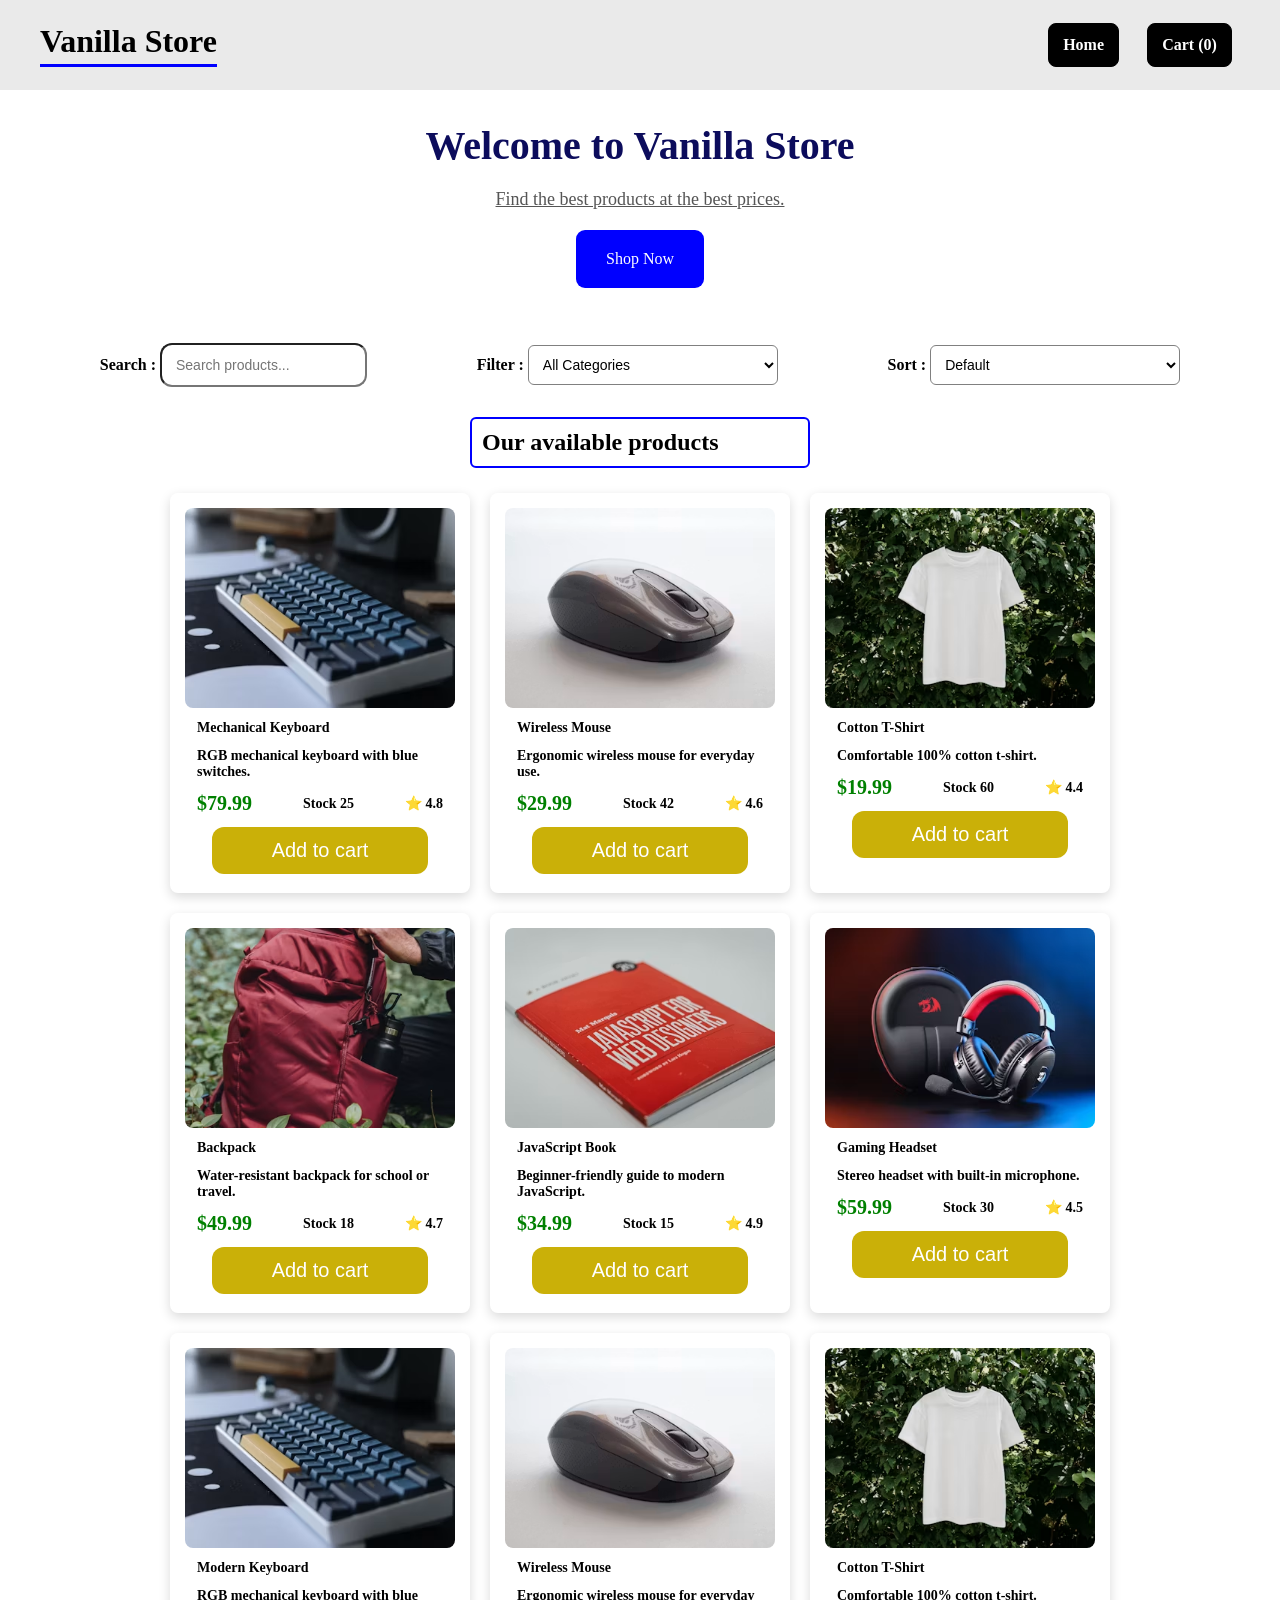
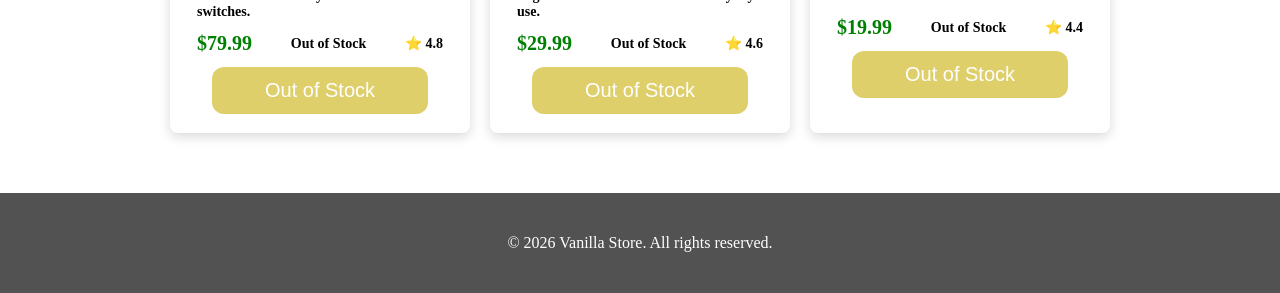
<file: index.html>
<!doctype html>
<html lang="en">
    <head>
        <meta charset="UTF-8" />
        <meta name="viewport" content="width=device-width, initial-scale=1.0" />
        <title>Vanilla Store</title>
        <link rel="stylesheet" href="css/style.css" />
    </head>
    <body>
        <header>
            <h1>Vanilla Store</h1>
            <nav>
                <a href="index.html">Home</a>
                <a href="cart.html">Cart (<span id="cart-count">0</span>)</a>
            </nav>
        </header>
        <main>
            <section id="hero">
                <h2>Welcome to Vanilla Store</h2>
                <p>Find the best products at the best prices.</p>
                <a href="#products">Shop Now</a>
            </section>
            <section id="controls">
                <div>
                    <label for="search">Search : </label>
                    <input
                        type="text"
                        id="search"
                        placeholder="Search products..."
                    />
                </div>
                <div>
                    <label for="filter">Filter : </label>
                    <select id="filter">
                        <option value="all">All Categories</option>
                        <option value="Electronics">Electronics</option>
                        <option value="Clothing">Clothing</option>
                        <option value="Accessories">Accessories</option>
                        <option value="Books">Books</option>
                    </select>
                </div>
                <div>
                    <label for="sort">Sort : </label>
                    <select id="sort">
                        <option value="default">Default</option>
                        <option value="price-asc">Price: Low to High</option>
                        <option value="price-desc">Price: High to Low</option>
                        <option value="rating">Rating</option>
                        <option value="nameAZ">Name (A-Z)</option>
                    </select>
                </div>
            </section>
            <section id="products">
                <h2>Our available products</h2>
                <div id="grid-container" class="grid-container">
                    
                </div>
            </section>
        </main>
        <footer>© 2026 Vanilla Store. All rights reserved.</footer>

        <script type="module" src="./js/app.js"></script>
    </body>
</html>
</file>
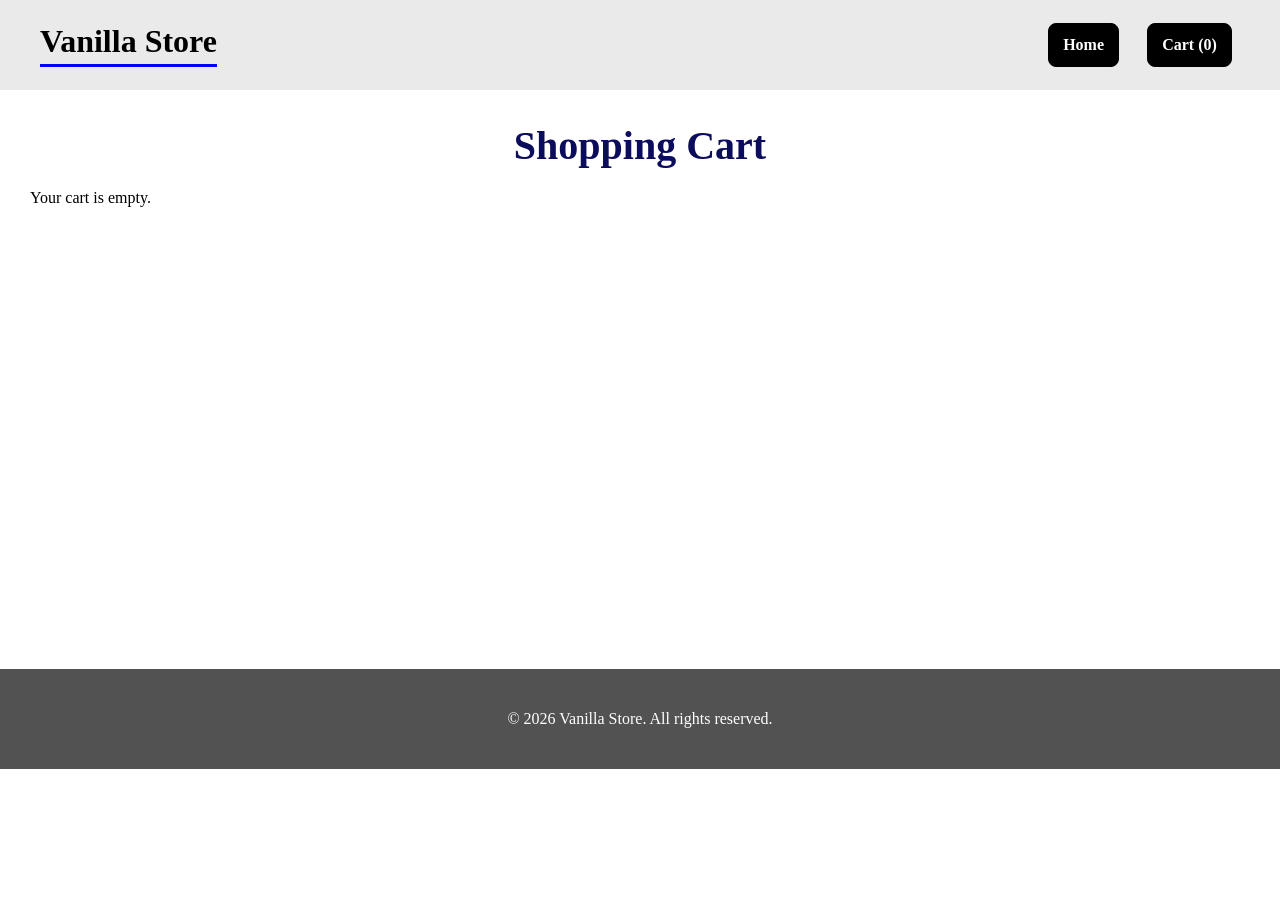
<file: cart.html>
<!doctype html>
<html lang="en">
    <head>
        <meta charset="UTF-8" />
        <meta name="viewport" content="width=device-width, initial-scale=1.0" />
        <link rel="stylesheet" href="css/style.css" />
        <title>Cart</title>
    </head>
    <body>
        <header>
            <h1>Vanilla Store</h1>
            <nav>
                <a href="index.html">Home</a>
                <a href="cart.html">Cart (<span id="cart-count">0</span>)</a>
            </nav>
        </header>
        <main id="cart-main">
            <section id="hero">
                <h2>Shopping Cart</h2>
            </section>
            <p id="empty-cart-message">Your cart is empty.</p>
            <section id="cart-items">
                <!--
                <div class="cart-item">

                    <img class="cart-image"
                        src="assets/images/backpack.jpg"
                        alt="Backpack">

                    <div class="cart-info">
                        <h3 class="cart-title">Backpack</h3>
                        <p class="cart-category">Accessories</p>
                        <p class="cart-price">$49.99</p>
                    </div>

                    <div class="cart-quantity">
                        button(-)
                        span#quantity-value(2)
                        button(+)
                    </div>

                    <div class="cart-total">
                        $99.98
                    </div>

                    <button class="remove-btn">
                        Remove
                    </button>

                </div>
                -->
            </section>
            <section id="cart-summary">
                <p>
                    Items:
                    <span id="summary-items">0</span>
                </p>
                <p>
                    Subtotal:
                    <span id="summary-subtotal">$0</span>
                </p>

                <p>Shipping: Free</p>

                <p>
                    Total:
                    <span id="summary-total">$0</span>
                </p>

                <div id="cart-actions">
                    <a href="index.html"> Continue Shopping </a>

                    <button id="checkout-btn">Checkout</button>
                </div>
            </section>
        </main>
        <footer>© 2026 Vanilla Store. All rights reserved.</footer>

        <script type="module" src="./js/cart.js"></script>
    </body>
</html>
</file>
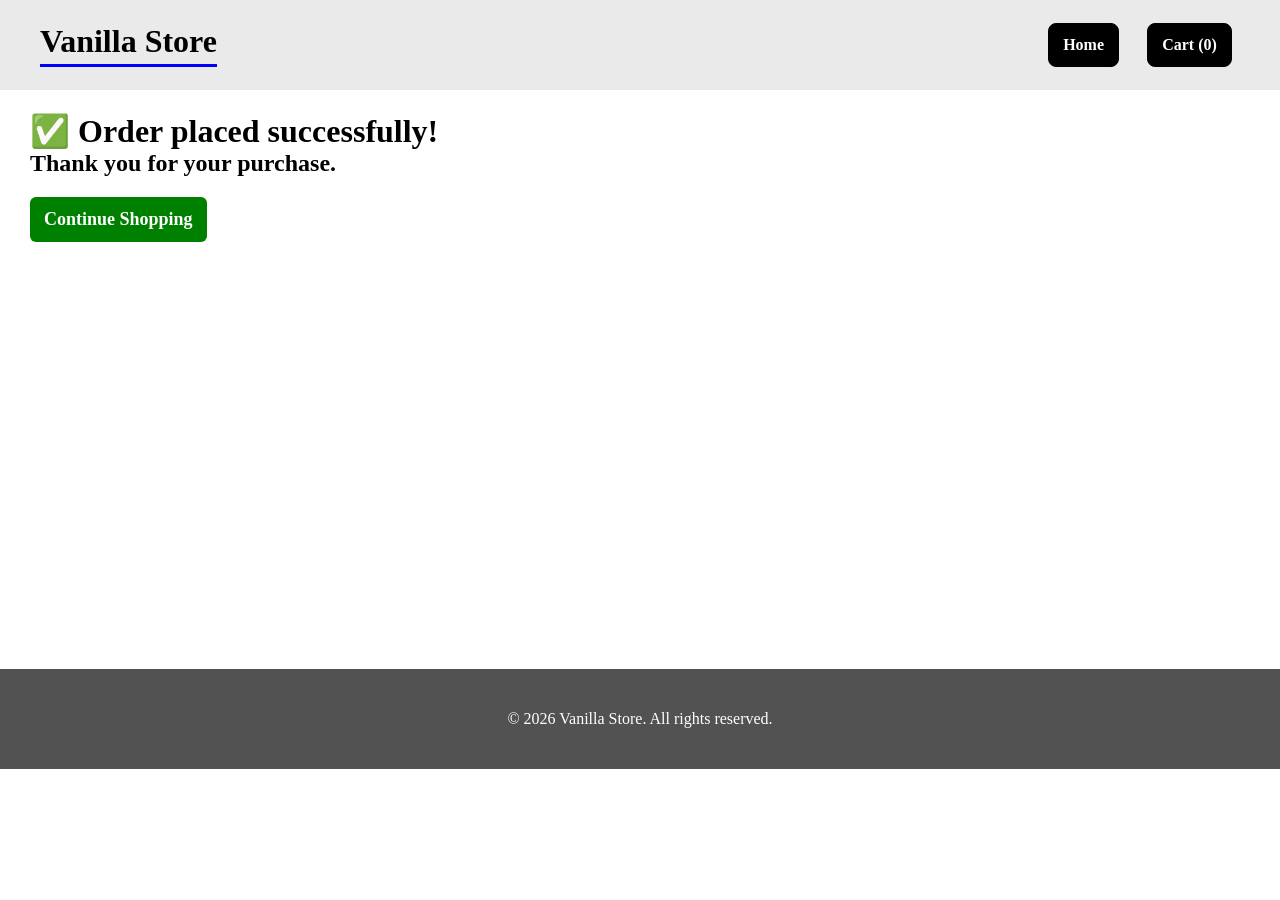
<file: success.html>
<!doctype html>
<html lang="en">
    <head>
        <meta charset="UTF-8" />
        <meta name="viewport" content="width=device-width, initial-scale=1.0" />
        <link rel="stylesheet" href="css/style.css" />
        <title>Success</title>
    </head>
    <body>
        <header>
            <h1>Vanilla Store</h1>
            <nav>
                <a href="index.html">Home</a>
                <a href="cart.html">Cart (<span id="cart-count">0</span>)</a>
            </nav>
        </header>
        <main id="main-success">
            <h1>✅ Order placed successfully!</h1>
            <h2>Thank you for your purchase.</h2>
            <div>
                <a href="index.html" id="continue-shopping">
                    Continue Shopping
                </a>
            </div>
        </main>

        <footer>© 2026 Vanilla Store. All rights reserved.</footer>
        <script type="module" src="./js/success.js"></script>
    </body>
</html>
</file>
<file: css/style.css>
* {
    margin: 0;
    padding: 0;
    box-sizing: border-box;
}

a {
    text-decoration: none;
    cursor: pointer;
}

select {
    width: 250px;
    padding: 10px;
    font-size: 14px;
    border: 1px solid gray;
    border-radius: 6px;
    background: white;
    cursor: pointer;
}

option {
    color: black;
    background: white;
}


body {
    background-color: rgb(255, 255, 255);
}

header {
    background-color: rgb(234, 234, 234);
    height: 90px;
    display: flex;
    justify-content: space-between;
    align-items: center;
    padding: 40px;
}


header h1::after {
    content: "";
    display: block;
    border-bottom: 3px solid blue;
    margin-top: 4px;
}

header nav {
    width: 200px;
    display: flex;
    justify-content: space-evenly;
    font-weight: bold;
    gap: 20px;
}

header nav a {
    padding: 12px 14px;
    border: 1px solid black;
    border-radius: 8px;
    background-color: black;
    color: white;
    transition: 0.6s;
}

header a:hover {
    transform: scale(1.1);
    color: black;
    background-color: white;
}

main {
    min-height: calc(48vh);
    margin: 12px auto;
    padding: 10px 30px;
}

#hero {
    padding: 10px;
    display: flex;
    flex-direction: column;
    gap: 20px;
    align-items: center;
    justify-content: center;
    text-align: center;
    margin-bottom: 10px;
}

#hero h2 {
    font-size: 40px;
    color: rgb(12, 12, 92);
}

#hero p {
    font-size: 18px;
    color: #555;
    text-decoration: underline;
}

#hero a {
    padding: 20px 30px;
    background: blue;
    color: white;
    border-radius: 9px;
}

#hero a:hover {
    transform: scale(1.2);
}

#controls {
    margin-top: 30px;
    padding: 15px;
    display: flex;
    justify-content: space-around;
    align-items: center;
}

#controls label {
    font-size: 16px;
    font-weight: bold;
    
}

#search {
    font-size: 14px;
    padding: 12px 14px;
    outline: none;
    border-radius: 12px;
}




#products {
    border-radius: 15px;
    padding: 10px 25px;
}

#products h2 {
    border: 2px solid blue;
    padding: 10px;
    width: 340px;
    margin:5px auto;
    border-radius: 6px;
}

.grid-container {
    display: grid;
    grid-template-columns: repeat(auto-fill, minmax(260px, 300px));
    justify-content: center;
    gap: 20px;
    padding: 20px;
}

.product {
    height: 400px;
    border-radius: 8px;
    padding: 15px;
    box-shadow: 0 4px 12px rgba(0, 0, 0, 0.15);
    cursor: pointer;
}

.product .product-image {
    display: block;
    width: 100%;
    height: 200px;
    object-fit: cover;
    border-radius: 8px;
    margin-bottom: 12px;
}

.product p , .product-info{
    font-size: 14px;
    margin: 12px;
    font-weight: bold;
    display: flex;
    justify-content: space-between;
    align-items: center ;
}


.product .add-to-cart {
    border: none;
    padding: 12px 14px;
    color: white;
    background-color: rgb(202, 176, 8);
    border-radius: 12px;
    display: block;
    width: 80%;
    margin: 0 auto;
    cursor: pointer;
    transition: 0.3s;
}

.product .add-to-cart:hover {
    background-color: rgb(170, 148, 0);
}

.product .add-to-cart:disabled {
    opacity: 0.6;
    cursor: not-allowed;
}

.product-price {
    color: green;
    font-size: 20px;
}

.add-to-cart {
    font-size: 20px;
    cursor: pointer;
}
/* 
<div class="product">
    <img class="product-image"  src="assets/1.jpg" alt="">
    <p class="product-title">product1</p>
    <p class="product-description">usefull product</p>
    <div class="product-info">
        <span class="product-price">20$</span>
        <span class="product-stock">129</span>
        <span class="product-rating">⭐ 4.6 </span>
    </div>
    <button class="add-to-cart">Add to cart</button>
</div>  */

@media (max-width: 768px) {

    header {
        flex-direction: column;
        height: auto;
        gap: 20px;
        padding: 20px;
    }

    header nav {
        width: auto;
    }

    #hero h2 {
        font-size: 32px;
    }

    #controls {
        flex-direction: column;
        gap: 20px;
        align-items: stretch;
    }

    #controls div {
        width: 100%;
    }

    #search,
    select {
        width: 100%;
    }
}

#more-on-product {
    padding: 20px;
}

#no-product {
    display: none;
    text-align: center;
    font-size: 22px;
    font-weight: bold;
    color: red;
    margin: 40px 0;
}

#product-details {
    display: flex;
    gap: 40px;
    align-items: flex-start;
    background: white;
    border-radius: 10px;
    padding: 25px;
    box-shadow: 0 4px 12px rgba(0, 0, 0, 0.15);
}

#product-image {
    width: 400px;
    height: 400px;
    object-fit: cover;
    border-radius: 10px;
}

#product-info {
    flex: 1;
    display: flex;
    flex-direction: column;
    gap: 18px;
}

#product-title {
    font-size: 36px;
}

#product-description {
    font-size: 18px;
    color: #555;
    line-height: 1.6;
}

#product-price,
#product-stock,
#product-rating,
#product-category {
    font-size: 20px;
    font-weight: bold;
}

#product-price {
    color: green;
    font-size: 30px;
}

#add-to-cart {
    width: 220px;
    padding: 15px;
    border: none;
    border-radius: 8px;
    background: rgb(202, 176, 8);
    color: white;
    font-size: 16px;
    cursor: pointer;
    transition: 0.3s;
}

#add-to-cart:disabled {
    opacity: 0.6;
    cursor: not-allowed;
}

#add-to-cart:hover {
    background: rgb(170, 148, 0);
}

#related-products {
    margin-top: 50px;
}

#related-products h2 {
    width: 300px;
    margin: 0 auto 25px;
    padding: 10px;
    text-align: center;
    border-left: 2px solid blue;
    border-right: 2px solid blue;
    border-bottom: 2px solid blue;
    border-radius: 6px;
}

@media (max-width: 768px) {
    #product-details {
        flex-direction: column;
        align-items: center;
    }

    #product-image {
        width: 100%;
        max-width: 350px;
        height: auto;
    }

    #product-info {
        width: 100%;
    }

    #product-title {
        text-align: center;
        font-size: 30px;
    }
    
    #add-to-cart {
        width: 100%;
    }
}

/* cart page */


#cart-main {
    min-height: calc(60.8vh);
    margin: 12px auto;
    padding: 10px 30px;
}

#cart-items {
    padding: 20px;
}

.cart-item {
    margin: 0 auto;
    max-width: 80vw;
    display: flex;
    flex-direction: row;
    justify-content: space-around;
    align-items: flex-start;
    margin-bottom: 10px;
    font-size: 16px;
}

.cart-image {
    width: 140px;
    height: 140px;
    border-radius: 10px;
    object-fit: cover;
}

.cart-info {
    min-width: 300px;
    display: flex;
    flex-direction: column;
    justify-content: center;
    align-items: center;
    gap: 20px;
    margin-top: 10px;
}

.cart-quantity {
    margin-top: 10px;
    font-size: 20px;
    display: flex;
    justify-content: space-around;
    align-items: center;
}


.cart-quantity * {
    padding: 10px;
    font-size: 20px;
    font-weight: bold;
}

.cart-quantity button {
    cursor: pointer;
}

.cart-total {
    margin-top: 10px;
    font-size: 18px;
    color: rgb(19, 132, 19);
    font-weight: bold;
}

.remove-btn {
    border: none;
    background-color: rgb(157, 7, 7);
    padding: 12px 14px;
    border-radius: 8px;
    color: white;
    cursor: pointer;
}


#cart-summary {
    margin: 0 auto;
    max-width: 50vw;
    margin-bottom: 10px;
    font-size: 20px;
    padding: 20px;
    text-align: center;
    box-shadow: 0  9px 8px rgb(42, 158, 16);
}

#cart-summary p {
    margin-bottom: 10px;
    padding: 5px;
}

#cart-actions {
    display: flex;
    gap: 30px;
    justify-content: center;
    margin-top: 20px;
}

#cart-actions a, #checkout-btn {
    border: none;
    color: white;
    background-color: green;
    padding: 12px 14px;
    border-radius: 6px;
    font-size: 18px;
    font-weight: bold;
    cursor: pointer;
}

#cart-actions a {
    background-color: rgb(214, 142, 9);
}

@media (max-width:768px){
    .cart-item{
        flex-direction:column;
        align-items:center;
        gap: 20px;
    }
}

#main-success {
    min-height: calc(60.8vh);
}

#continue-shopping {
    border: none;
    color: white;
    background-color: green;
    padding: 12px 14px;
    border-radius: 6px;
    font-size: 18px;
    font-weight: bold;
    cursor: pointer;
    display: block;
    margin-top: 20px;
    width: fit-content;
}


footer {
    background-color: rgb(82, 82, 82);
    color: white;
    height: 100px;
    display: flex;
    align-items: center;
    justify-content: center;
    margin-top: 20px;
}
</file>
